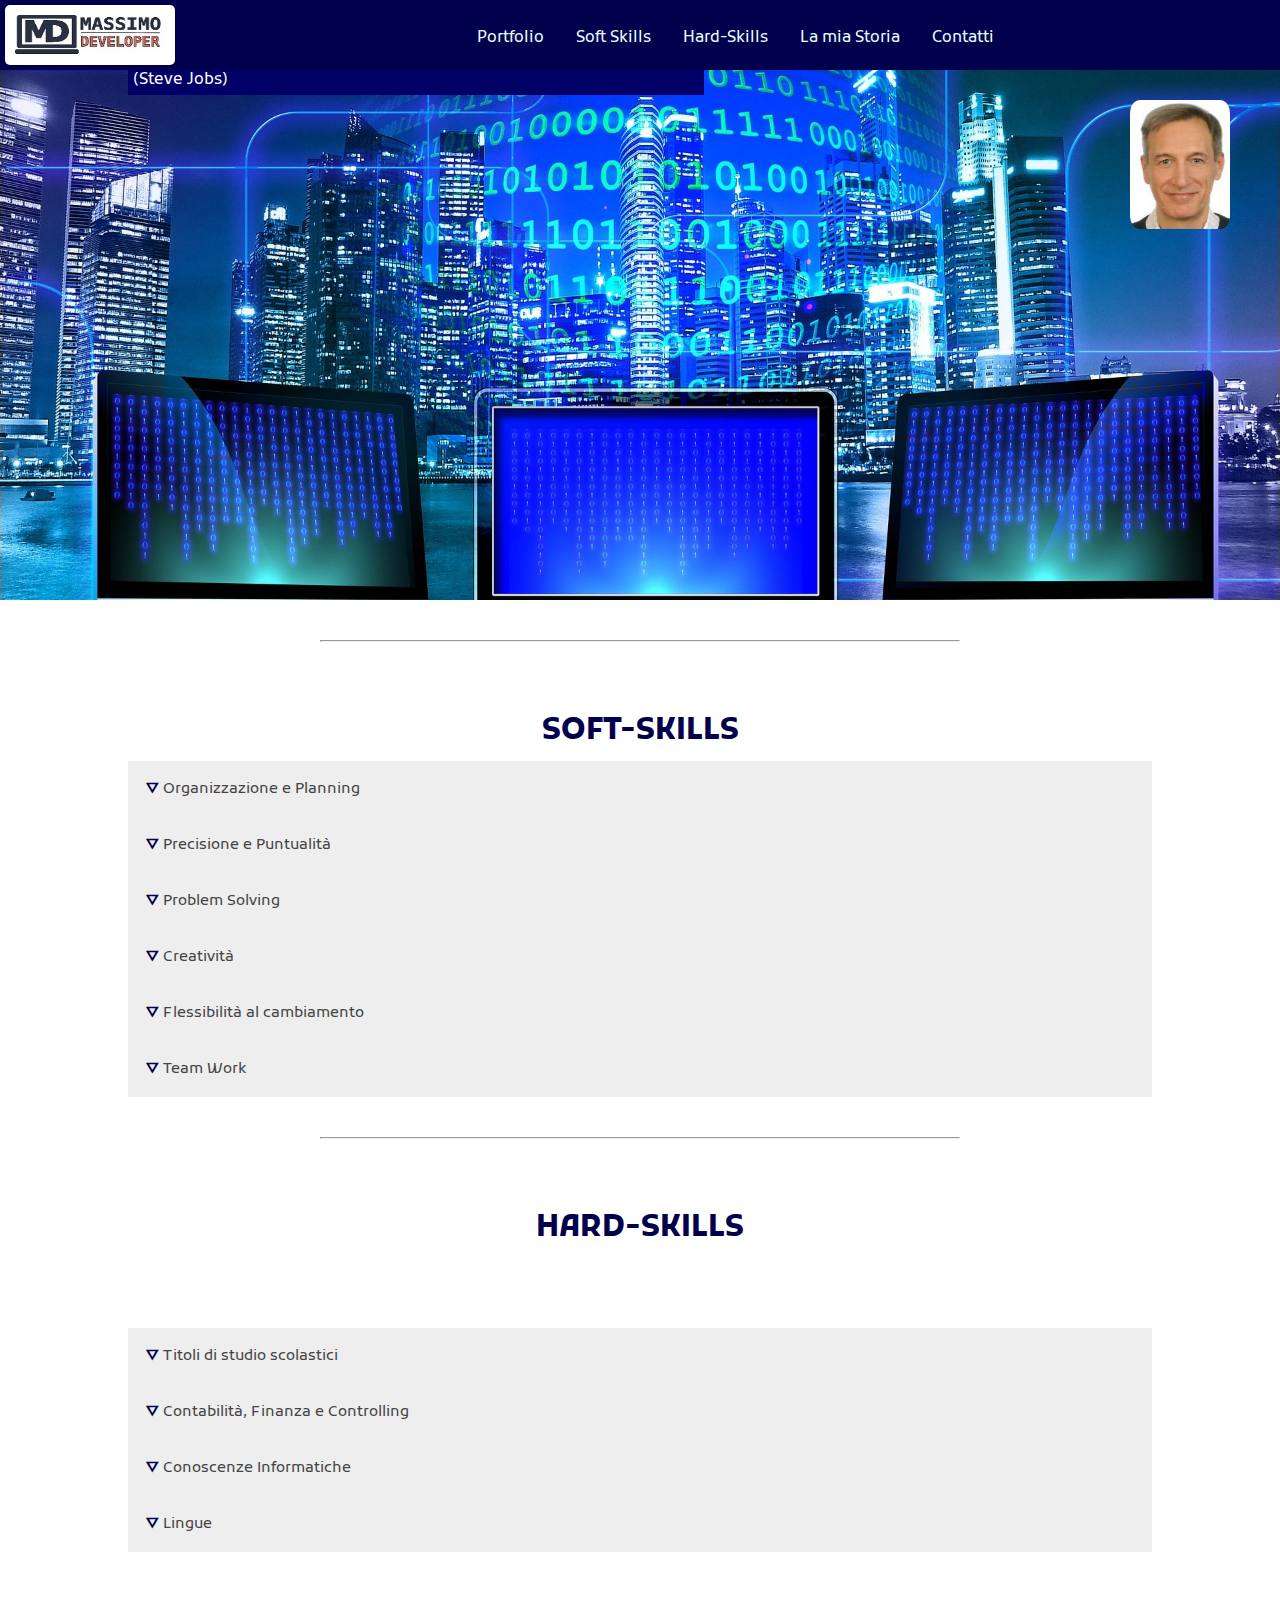
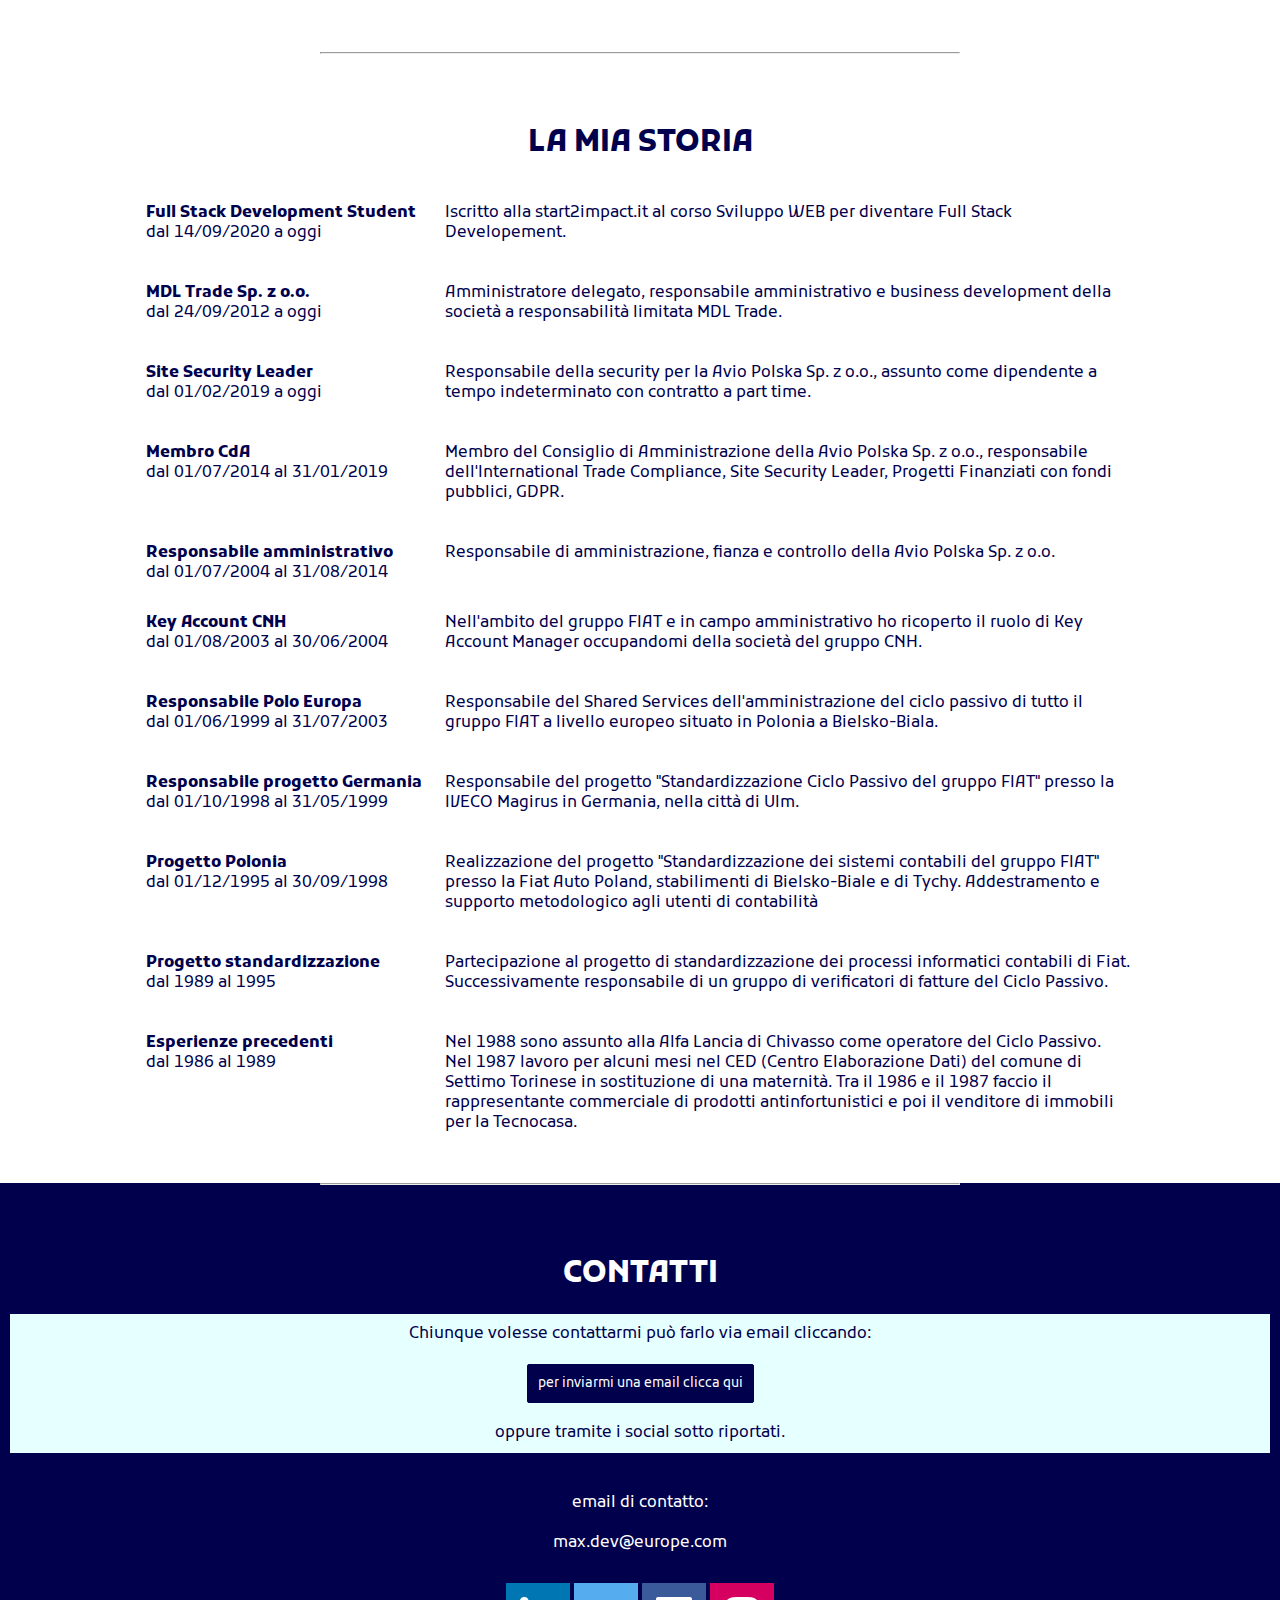
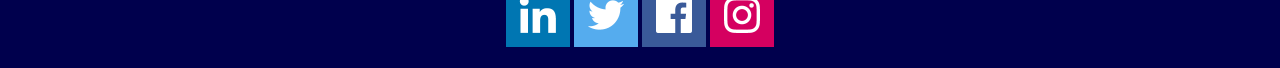
<file: index.html>
<!DOCTYPE html>
<html lang="it">
<head>
	<meta charset="utf-8">
	<meta name="viewport" content="width=device-width, initial-scale=1">
	<meta name="description" content="Pagina Personale di Massimo Dattero">
  
  <link rel="stylesheet" type="text/css" href="massimo.css">
  
  <!-- FAVICON  -->
	<link rel="shortcut icon" href="immagini/faviconM.ico" type="image/x-icon">
  
  <!-- Google Font Kufam -->  
  <link href="https://fonts.googleapis.com/css2?family=Kufam&display=swap" rel="stylesheet">
  
	<title>Massimo Dattero</title>

</head>

<body>

  <nav class="navigation">
    <a href="index.html"><img src="immagini/logo-Massimo-Developer-sfondo-rosso-200px.jpg" alt="logo Massimo Dattero WEB Developer" width="170" height="60" id="logo"></a>>
    <div id="menu">
      <a href="portfolio.html" target="_blank" class="closeMenu">Portfolio</a>
      <a href="#soft-skills" class="closeMenu">Soft Skills</a>
      <a href="#hard-skills" class="closeMenu">Hard-Skills</a>
      <a href="#storia" class="closeMenu">La mia Storia</a>
      <a href="#contatti" class="closeMenu">Contatti</a>
    </div>
    <span class="tre-righe" id="ics"> &#8801 </span>
  </nav>
  
  <main>
  
    <div class="main-sopra">
      <img src="immagini/fotoMassimo.jpg" title="Foto di Massimo" alt="Foto di Massimo in primo piano" class="fotoMassimo">
    </div>
    
    <div class="aforismi">
    
      <p><cite>"Dobbiamo avere il coraggio di seguire il nostro cuore e la nostra intuizione. In qualche modo, essi sanno
      che cosa vogliamo realmente diventare. Tutto il resto è secondario."</cite><br>(Steve Jobs)</p>
  
    </div> 
    
  </main>
  
  <section id="soft-skills">
  <hr>
    
  
    <h3>Soft-Skills</h3>
    
    <!-- accordion - collaps - descrizione soft-skills-->
  
    <div class="accordion-generale">
    
      <button class="accordion"><span class="symbol"> &#9947 </span> Organizzazione e Planning</button>
      <div class="pannello">
        <p class="testo-pannello">
          Il tempo è probabilmente la risorsa più diffusa al mondo perché è a disposizione di tutti, ma è anche quella che ci manca
          sempre per fare tutto ciò che vogliamo fare nell’arco della nostra giornata o magari anche nell’arco della nostra vita. 
          Fare piani concreti ed essere organizzati in modo tale da rispettarli per raggiungere gli obiettivi che ci si è posti, 
          credo che sia una delle mie soft skills più utili.<br><br>
          <span>Grazie alla mia buona organizzazione e visione chiara degli obiettivi
          da raggiungere, difficilmente non li raggiungo.</span>
        </p>
      </div>
      
      <button class="accordion"><span class="symbol"> &#9947 </span>Precisione e Puntualità</button>
      <div class="pannello">
        <p class="testo-pannello">
           Il rispetto delle persone si ottiene mantenendo la parola data. Giungere in un luogo al momento stabilito è una forma
           di rispetto verso il prossimo, ma significa anche mantenere la parola data. Anche l’essere preciso nel fare quello che
           si deve al momento giusto è una forma di puntualità. <br><br>
           <span>Mi impegno sempre per completare i lavori che mi vengono affidati
           con la puntualità e la precisione richiesti.</span>
        </p>
      </div>

      <button class="accordion"><span class="symbol"> &#9947 </span>Problem Solving</button> 
      <div class="pannello">
        <p class="testo-pannello">
            Nell’attività lavorativa si incontrano innumerevoli problemi. Alcuni sono facili da risolvere, alcuni addirittura
            si risolvono da soli, ma se si incontra un problema serio, esso va risolto. Se non ci si riesce da soli ci si rivolge
            ai colleghi. Se il problema non si risolve con l’aiuto dei colleghi, esso va scalato e presentato
            ai livelli superiori della gerarchia, se si lavora un’organizzazione gerarchica. Se il problema non si riesce a risolvere
            con le risorse interne, si cerca all’esterno. Comunque il problema serio va risolto.<br><br>
            <span>Credo di avere un buon livello di problem solving.</span>
        </p>
      </div>

      <button class="accordion"><span class="symbol"> &#9947 </span>Creatività</button>
      <div class="pannello">
        <p class="testo-pannello">
            La creatività è una soft skill legata al Problem Solving da un rapporto di parentela stretta. Senza la creatività è
            quasi impossibile risolvere i problemi. Ma la creatività può aiutare molto anche a migliorare i processi rendendoli 
            più snelli e smart. <br><br>
            <span>Mi piace aggiungere un tocco di creatività in ciò che faccio.</span>
        </p>
      </div>
      
      <button class="accordion"><span class="symbol"> &#9947 </span>Flessibilità al cambiamento</button>
      <div class="pannello">
        <p class="testo-pannello">
            Mi piacciono i cambiamenti. Sia nella vita lavorativa che nella vita privata. Ogni cambiamento è sempre ben accetto. 
            Ho la capacità di abituarmi e adattarmi velocemente ai nuovi ambienti e alle nuove situazioni. <br><br>
            <span>Ritengo che i cambiamenti mantengano la mente viva, pronta e allenata agli imprevisti.</span>
        </p>
      </div>

      <button class="accordion"><span class="symbol"> &#9947 </span>Team Work</button>
      <div class="pannello">
        <p class="testo-pannello">
            Due persone sono più forti di una. Dieci persone sono più forti di due. I team ben oliati, organizzati e collaborativi
            sono una garanzia di successo per le organizzazioni. <br><br>
            <span>Il mio carattere pacifico, conciliante e amichevole mi consente d'inserirmi e lavorare nei Team con facilità.</span>
        </p>
      </div>

    </div>
  
  </section>
  
  <section id="hard-skills">
    <hr>
    
    <h3 class="accordion-hard">Hard-Skills</h3>
    
    <!-- accordion  -->
  
    <div class="accordion-generale">
    
      <button class="accordion"><span class="symbol"> &#9947 </span>Titoli di studio scolastici</button>
      <div class="pannello">
        <p class="testo-pannello">
          Diploma di ragioneria. <br><br>
          Laurea di primo livello in ECONOMIA AZIENDALE conseguita tramite l'univesità a distanza UNINETTUNO con voto 98/110.
        </p>
      </div>
      
      <button class="accordion"><span class="symbol"> &#9947 </span>Contabilità, Finanza e Controlling</button>
      <div class="pannello">
        <p class="testo-pannello">
           Essendo stato responsabile amministrativo per dieci anni e avendo lavorato per oltre vent'anni in ambito amministrativo,
           ho avuto modo di mettere in pratica quanto studiato a scuola. Conosco abbastanza bene la contabilità, la finanza
           e il controlling.
        </p>
      </div>
      
      <button class="accordion"><span class="symbol"> &#9947 </span>Conoscenze Informatiche</button> 
      <div class="pannello">
        <h4 class="titolo-livello-info">Livello conoscenze informatiche</h4>
          <div class="blocco-materia">
            <div class="materia">
              <h5>HTML(5)</h5>
            </div>
            <div class="livello">
              <p class="simbolo"> &#127773 &#127773 &#127773 &#127773 &#127770 </p>
            </div>
          </div>
          <div class="blocco-materia">
            <div class="materia">
              <h5>CSS(3)</h5>
            </div>
            <div class="livello">
              <p class="simbolo"> &#127773 &#127773 &#127773 &#127773 &#127770 </p>
            </div>
          </div>
          <div class="blocco-materia">
            <div class="materia">
              <h5>JavaScript</h5>
            </div>
            <div class="livello">
              <p class="simbolo"> &#127773 &#127773 &#127773 &#127770 &#127770 </p>
            </div>
          </div>
          <div class="blocco-materia">
            <div class="materia">
              <h5>Jquery</h5>
            </div>
            <div class="livello">
              <p class="simbolo"> &#127773 &#127773 &#127770 &#127770 &#127770 </p>
            </div>
          </div>
          <div class="blocco-materia">
            <div class="materia">
              <h5>React</h5>
            </div>
            <div class="livello">
              <p class="simbolo"> &#127773 &#127773 &#127770 &#127770 &#127770 </p>
            </div>
          </div>
          <div class="blocco-materia">
            <div class="materia">
              <h5>GIT</h5>
            </div>
            <div class="livello">
              <p class="simbolo"> &#127773 &#127770 &#127770 &#127770 &#127770 </p>
            </div>
          </div>
          <div class="blocco-materia">
            <div class="materia">
              <h5>Github</h5>
            </div>
            <div class="livello">
              <p class="simbolo"> &#127773 &#127773 &#127770 &#127770 &#127770 </p>
            </div>
          </div>
          <div class="blocco-materia">
            <div class="materia">
              <h5>Bootstrap</h5>
            </div>
            <div class="livello">
              <p class="simbolo"> &#127773 &#127773 &#127770 &#127770 &#127770 </p>
            </div>
          </div>
          <div class="blocco-materia">
            <div class="materia">
              <h5>Sass</h5>
            </div>
            <div class="livello">
              <p class="simbolo"> &#127773 &#127770 &#127770 &#127770 &#127770 </p>
            </div>
          </div>
          <div class="blocco-materia">
            <div class="materia">
              <h5>WorldPress</h5>
            </div>
            <div class="livello">
              <p class="simbolo"> &#127773 &#127773 &#127770 &#127770 &#127770 </p>
            </div>
          </div>
          <div class="blocco-materia">
            <div class="materia">
              <h5>PHP</h5>
            </div>
            <div class="livello">
              <p class="simbolo"> &#127773 &#127773 &#127773 &#127770 &#127770 </p>
            </div>
          </div>
          <div class="blocco-materia">
            <div class="materia">
              <h5>MySQL</h5>
            </div>
            <div class="livello">
              <p class="simbolo"> &#127773 &#127773 &#127773 &#127770 &#127770 </p>
            </div>
          </div>
          <div class="blocco-materia">
            <div class="materia">
              <h5>Ruby on Rails</h5>
            </div>
            <div class="livello">
              <p class="simbolo"> &#127773 &#127770 &#127770 &#127770 &#127770 </p>
            </div>
          </div>
          <br><br>
      </div>

      <button class="accordion"><span class="symbol"> &#9947 </span>Lingue</button> 
      <div class="pannello">
        <p class="testo-pannello">
        <b>Inglese:</b> è da una vita che studio l'inglese. Oltre a quanto studiato a scuola, ho preso innumerevoli lezioni private,
        ho frequentato innumerevoli corsi di gruppo, ma non ho mai fatto esami ufficiali per prendere dei certificati. Ritengo
        che il mio livello di inglese sia BUONO.
        <br>
        <b>Francese:</b> studiato a scuola e all'università, sono arrivato a un buon livello di conoscenza, ma non avendolo usato
        lo sto perdendo.
        <br>
        <b>Polacco:</b> vivo in Polonia da più di vent'anni. Riesco a gestire conversazioni fluenti in polacco senza problemi.</p>
        <br><br>
        <h4 class="titolo-livello">Livello lingue</h4>
        <div class="blocco-materia">
          <div class="materia">
            <h5>ITALIANO: madre lingua</h5>
          </div>
          <div class="livello">
            <p class="simbolo"> &#127773 &#127773 &#127773 &#127773 &#127773 </p>
          </div>
        </div>
        <div class="blocco-materia">
          <div class="materia">
            <h5>INGLESE: buono</h5>
          </div>
          <div class="livello">
            <p class="simbolo"> &#127773 &#127773 &#127773 &#127773 &#127770 </p>
          </div>
        </div>
        <div class="blocco-materia">
          <div class="materia">
            <h5>POLACCO: buono</h5>
          </div>
          <div class="livello">
            <p class="simbolo"> &#127773 &#127773 &#127773 &#127773 &#127770 </p>
          </div>
        </div>
        <div class="blocco-materia">
          <div class="materia">
            <h5>FRANCESE: migliorabile</h5>
          </div>
          <div class="livello">
            <p class="simbolo"> &#127773 &#127773 &#127770 &#127770 &#127770 </p>
          </div>
        </div>
        <br><br>
      </div>
           
    </div>
  
  </section>
  
  <section id="storia">
    <hr>
    
    <h3>La mia storia</h3>
    
    <div class="storia">
    
      <div class="contenitore-sezione-storia">
        <div class="blocco-titolo-data">
          <h4 class="titolo-sezione">Full Stack Development Student</h4>
          <p>dal 14/09/2020 a oggi</p>
        </div>
        <div class="testo-sezione-storia">
          <p class="testo-sezione">Iscritto alla start2impact.it al corso Sviluppo WEB per diventare Full Stack Developement.</p>
        </div>
      </div>
      
      <div class="contenitore-sezione-storia">
        <div class="blocco-titolo-data">
          <h4 class="titolo-sezione">MDL Trade Sp. z o.o.</h4>
          <p>dal 24/09/2012 a oggi</p>
        </div>
        <div class="testo-sezione-storia">
          <p class="testo-sezione">Amministratore delegato, responsabile amministrativo e business development della società
          a responsabilità limitata MDL Trade.</p>
        </div>
      </div>
        
      <div class="contenitore-sezione-storia">
        <div class="blocco-titolo-data">
          <h4 class="titolo-sezione">Site Security Leader</h4>
          <p>dal 01/02/2019 a oggi</p>
        </div>
        <div class="testo-sezione-storia">
          <p class="testo-sezione">Responsabile della security per la Avio Polska Sp. z o.o., assunto come dipendente a tempo
          indeterminato con contratto a part time.</p>
        </div>
      </div>
      
      <div class="contenitore-sezione-storia">
        <div class="blocco-titolo-data">
          <h4 class="titolo-sezione">Membro CdA</h4>
          <p>dal 01/07/2014 al 31/01/2019</p>
        </div>
        <div class="testo-sezione-storia">
          <p class="testo-sezione">Membro del Consiglio di Amministrazione della Avio Polska Sp. z o.o., responsabile dell'International
          Trade Compliance, Site Security Leader, Progetti Finanziati con fondi pubblici, GDPR.</p>
        </div>
      </div>
      
      <div class="contenitore-sezione-storia">
        <div class="blocco-titolo-data">
          <h4 class="titolo-sezione">Responsabile amministrativo</h4>
          <p>dal 01/07/2004 al 31/08/2014</p>
        </div>
        <div class="testo-sezione-storia">
          <p class="testo-sezione">Responsabile di amministrazione, fianza e controllo della Avio Polska Sp. z o.o.</p>
        </div>
      </div>
        
      <div class="contenitore-sezione-storia">
        <div class="blocco-titolo-data">
          <h4 class="titolo-sezione">Key Account CNH</h4>
          <p>dal 01/08/2003 al 30/06/2004</p>
        </div>
        <div class="testo-sezione-storia">
          <p class="testo-sezione">Nell'ambito del gruppo FIAT e in campo amministrativo ho ricoperto il ruolo di Key Account
          Manager occupandomi della società del gruppo CNH.</p>
        </div>
      </div>
      
      <div class="contenitore-sezione-storia">
        <div class="blocco-titolo-data">
          <h4 class="titolo-sezione">Responsabile Polo Europa</h4>
          <p>dal 01/06/1999 al 31/07/2003</p>
        </div>
        <div class="testo-sezione-storia">
          <p class="testo-sezione">Responsabile del Shared Services dell'amministrazione del ciclo passivo di tutto il gruppo
          FIAT a livello europeo situato in Polonia a Bielsko-Biala.</p>
        </div>
      </div>
      
      <div class="contenitore-sezione-storia">
        <div class="blocco-titolo-data">
          <h4 class="titolo-sezione">Responsabile progetto Germania</h4>
          <p>dal 01/10/1998 al 31/05/1999</p>
        </div>
        <div class="testo-sezione-storia">
          <p class="testo-sezione">Responsabile del progetto "Standardizzazione Ciclo Passivo del gruppo FIAT" presso la IVECO
          Magirus in Germania, nella città di Ulm.</p>
        </div>
      </div>
      
      <div class="contenitore-sezione-storia">
        <div class="blocco-titolo-data">
          <h4 class="titolo-sezione">Progetto Polonia</h4>
          <p>dal 01/12/1995 al 30/09/1998</p>
        </div>
        <div class="testo-sezione-storia">
          <p class="testo-sezione">Realizzazione del progetto "Standardizzazione dei sistemi contabili del gruppo FIAT" presso la 
          Fiat Auto Poland, stabilimenti di Bielsko-Biale e di Tychy. Addestramento e supporto metodologico agli utenti di contabilità</p>
        </div>
      </div>
      
      <div class="contenitore-sezione-storia">
        <div class="blocco-titolo-data">
          <h4 class="titolo-sezione">Progetto standardizzazione</h4>
          <p>dal 1989 al 1995</p>
        </div>
        <div class="testo-sezione-storia">
          <p class="testo-sezione">Partecipazione al progetto di standardizzazione dei processi informatici contabili di Fiat. 
          Successivamente responsabile di un gruppo di verificatori di fatture del Ciclo Passivo.</p>
        </div>
      </div>
      
      <div class="contenitore-sezione-storia">
        <div class="blocco-titolo-data">
          <h4 class="titolo-sezione">Esperienze precedenti</h4>
          <p>dal 1986 al 1989</p>
        </div>
        <div class="testo-sezione-storia">
          <p class="testo-sezione">Nel 1988 sono assunto alla Alfa Lancia di Chivasso come operatore del Ciclo Passivo. Nel 1987
          lavoro per alcuni mesi nel CED (Centro Elaborazione Dati) del comune di Settimo Torinese in sostituzione di una maternità.
          Tra il 1986 e il 1987 faccio il rappresentante commerciale di prodotti antinfortunistici e poi il venditore di immobili per
          la Tecnocasa.</p>
        </div>
      </div>
      
    </div>
 
  </section>
  
  <section id="contatti">
    <hr>
    
    <h3 class="titolo-contatti">contatti</h3>
    
    <div class="testo-contatti">
      <p>Chiunque volesse contattarmi può farlo via email cliccando:</p>
        <br>
        <button class="bottone"><a href="mailto:max.dev@europe.com">per inviarmi una email clicca qui</a></button>
      </p>
      <br>
      <p>oppure tramite i social sotto riportati.</p>
    </div>
  
  
  
    
    <div class="footer-blocco1">
      <p class="centra">email di contatto:</p>
      <p class="centra">max.dev@europe.com</p>
    </div>
      
      
    
    
    <div class="footer-blocco3">
      <a href="https://www.linkedin.com/in/massimo-dattero-27a70321/" target="_blank" class="social"><img src="immagini/Social-Linkedin.png" alt="logo di Linkedin"></a>
      <a href="https://twitter.com/Massimo32462929" target="_blank" class="social"><img src="immagini/Social-Twitter.png" alt="logo di Twitter"></a>
      <a href="https://www.facebook.com/massimo.dattero.73" target="_blank" class="social"><img src="immagini/Social-Facebook.png" alt="logo di Facebook"></a>
      <a href="https://www.instagram.com/massimo.eu/" target="_blank" class="social"><img src="immagini/Social-Instagram.png" alt="logo di Instagram"></a>
    </div>
    
  </section>

<script src="massimo.js"></script>


</body>
</html>
</file>
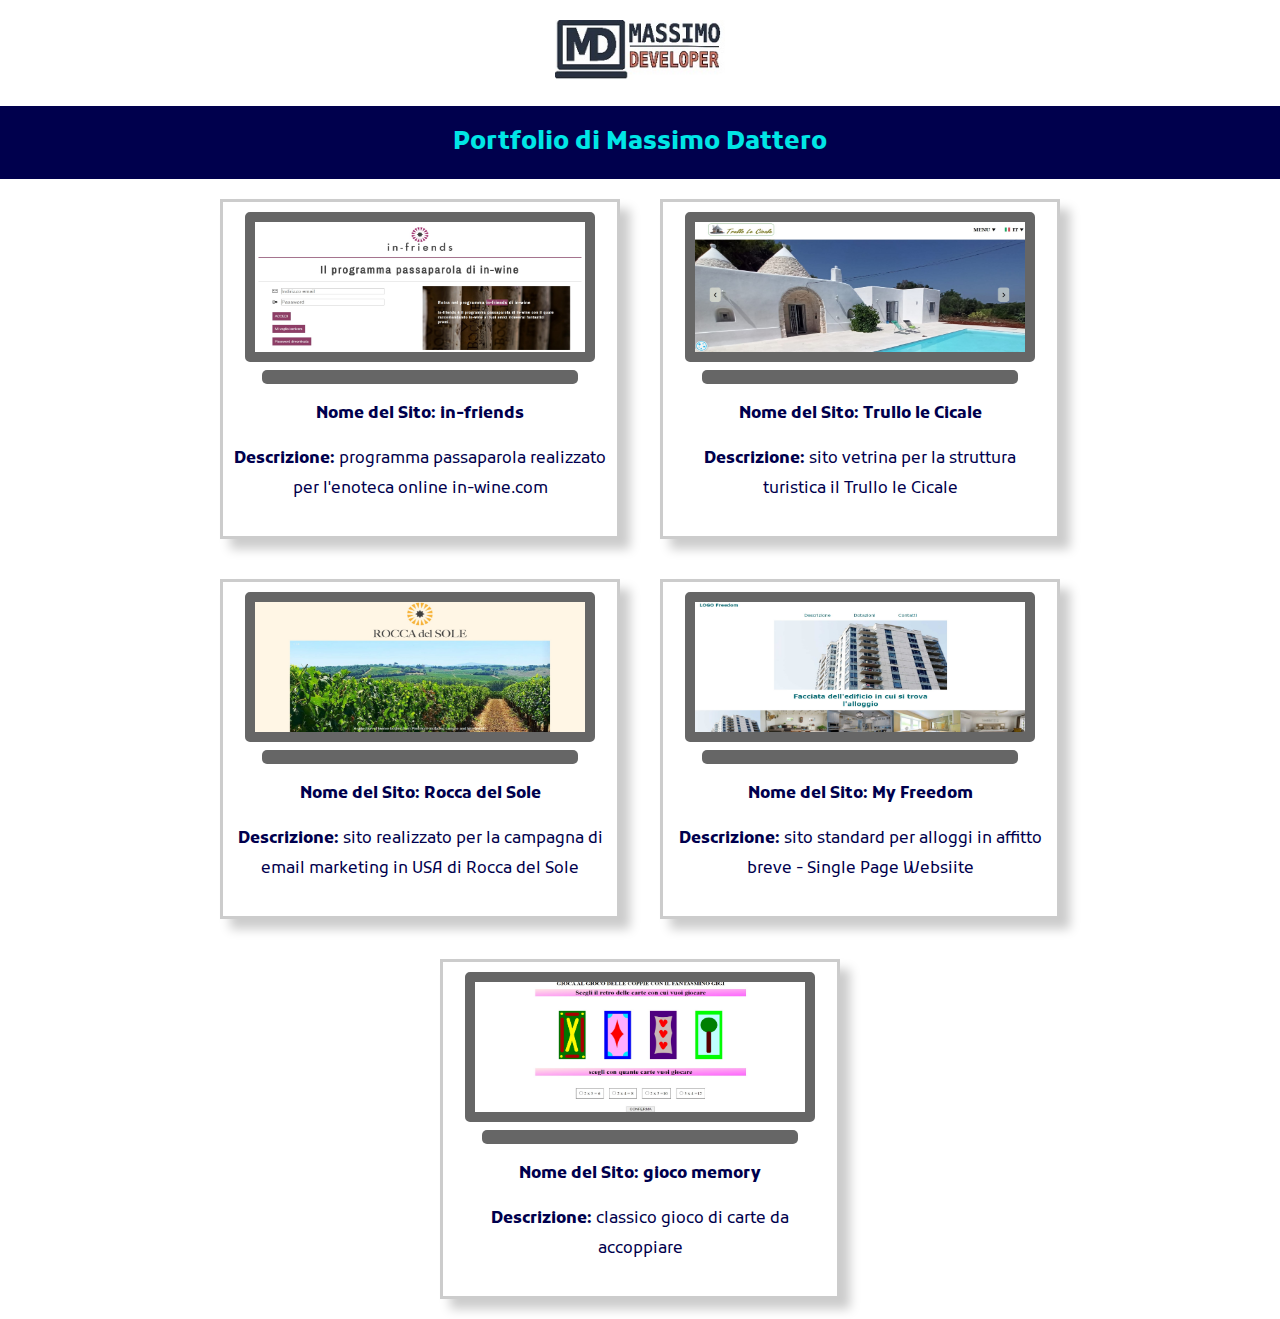
<file: portfolio.html>
<!DOCTYPE html>
<html lang="it">
<head>
	<meta charset="utf-8">
	<meta name="viewport" content="width=device-width, initial-scale=1">
	<meta name="description" content="Pagina Personale di Massimo Dattero - portfolio">
  
  <link rel="stylesheet" type="text/css" href="massimo.css">
  
  <!-- FAVICON  -->
	<link rel="shortcut icon" href="immagini/faviconM.ico" type="image/x-icon">
  
  <!-- Google Font Kufam -->  
  <link href="https://fonts.googleapis.com/css2?family=Kufam&display=swap" rel="stylesheet">
  
	<title>Massimo Dattero - portfolio</title>

</head>

<body>

  <div class="navigation-portfolio">
    <a href="index.html"><img src="immagini/logo-Massimo-Developer-sfondo-rosso-200px.jpg" alt="logo Massimo Dattero WEB Developer" width="170" height="60" class="logo-portfolio"></a>
    <h1 class="portfolio-title">Portfolio di Massimo Dattero</h1>
  </div>
  
  <div class="img-container">
  
    <div class="box-card">
      <a href="https://www.roccadelsole.com/in-friends/" target="_blank">
      <img src="immagini/cover-in-friends.jpg" alt="link a in-firends" width="350" height="150" class="img-card">
      </a>
      <div class="keyboard"></div>
      <h4 class="site-name">Nome del Sito: in-friends</h4>
      <p class="description"><b>Descrizione:</b> programma passaparola realizzato per l'enoteca online in-wine.com</p>
    </div>
    
    <div class="box-card">
      <a href="https://www.trullolecicale.com/" target="_blank">
      <img src="immagini/cover-trullo-le-cicale.jpg" alt="link al trullo le cicale" width="350" height="150" class="img-card">
      </a>
      <div class="keyboard"></div>
      <h4 class="site-name">Nome del Sito: Trullo le Cicale</h4>
      <p class="description"><b>Descrizione:</b> sito vetrina per la struttura turistica il Trullo le Cicale</p>
    </div>
    
    <div class="box-card">
      <a href="https://www.roccadelsole.com/" target="_blank">
      <img src="immagini/cover-rocca-del-sole.jpg" alt="link al sito rocca del sole" width="350" height="150" class="img-card">
      </a>
      <div class="keyboard"></div>
      <h4 class="site-name">Nome del Sito: Rocca del Sole</h4>
      <p class="description"><b>Descrizione:</b> sito realizzato per la campagna di email marketing in USA di Rocca del Sole</p>
    </div>
    
    <div class="box-card">
      <a href="https://massimo-it.github.io/AlloggioFreedom/index.html" target="_blank">
      <img src="immagini/cover-myfreedom.jpg" alt="link al sito my freedom" width="350" height="150" class="img-card">
      </a>
      <div class="keyboard"></div>
      <h4 class="site-name">Nome del Sito: My Freedom</h4>
      <p class="description"><b>Descrizione:</b> sito standard per alloggi in affitto breve - Single Page Websiite</p>
    </div>
    
    <div class="box-card">
      <a href="https://massimo-it.github.io/gioco-memory-gigi/" target="_blank">
      <img src="immagini/cover-memory.jpg" alt="link al sito del gioco memory" width="350" height="150" target="_blank" class="img-card">
      </a>
      <div class="keyboard"></div>
      <h4 class="site-name">Nome del Sito: gioco memory</h4>
      <p class="description"><b>Descrizione:</b> classico gioco di carte da accoppiare</p>
    </div>
    
  </div>
</body>
</html>
</file>
<file: massimo.css>
/* CSS style per il sito personale di Massimo Dattero */

/* impostazioni generali */

* {
  margin: 0;
  padding: 0;
  box-sizing: border-box;
  font-family: 'Kufam', cursive;
  color: #00004d;
}

a:link {
  text-decoration: none;
}

span {
  font-weight: bold;
}

h3 {
  text-align: center;
  text-transform: uppercase;
  font-size: 30px;
}

hr {
  width: 50%;
  margin: 40px auto;
}

h3 {
  padding: 10px;
}

/* navigation barr */

nav {
  position: fixed;
  width: 100%;
  top: 0;
  background-color: #00004d;
  z-index: 2;
  height: 70px;
}

#logo {
  padding: 10px;
  margin: 5px;
  background-color: white;
  border-radius: 5px;
}

#logo a:hover {
  cursor: pointer;
}

#menu a {
  color: rgb(230, 255, 255);
  background-color: #00004d;
  display: block;
  padding: 10px 16px;
}

#menu {
  display: none;
  margin-top: -7px;
}

.tre-righe {
  color: #ffffff;
  position: absolute;
  padding: 5px 16px;
  font-size: 30px;
  right: 10px;
  top: 10px;
}

.tre-righe:hover {
  cursor: pointer;
}

#menu a:hover {
  background-color: rgb(0, 230, 230);
  color: #00004d;
}

/* pagina home */

main {
  background-image: url("immagini/background-image.jpg");
  background-repeat: no-repeat;
  background-size:cover;
  background-position: center;
  width: 100%;
  height: 600px;
  overflow: hidden;
  z-index: -1;
}

.fotoMassimo {
  width: 100px;
  border-radius: 10%;
  position: absolute;
  top: 100px;
  right: 50px;
}

@keyframes nome-animazione {
	0% {top: 0px; opacity: 0%}
	100% {top: 40%; opacity: 100%}
}

.aforismi {
  position: absolute;
  width: 60%;
  animation: nome-animazione 2s forwards;
  left: 10%;
  z-index: 1
}



.aforismi p {
  color: white;
  background-color: #000066;
  padding: 5px;
}

cite {
  color: white;
}

/* sezione soft skills e hard skills */

#hard-skills {
  margin-bottom: 100px;
}

.accordion-hard {
  padding-bottom: 80px;
}

.simbolo {
  padding-right: 5px;
}

h3 {
  margin-top: 60px;
}

.hard {
  position: relative;
  top: -50px;
  left: 60%;
}

.accordion {
  background-color: #eee;
  color: #444;
  cursor: pointer;
  padding: 18px;
  width: 100%;
  border: none;
  text-align: left;
  outline: none;
  font-size: 15px;
  transition: 0.4s;
}

.accordion:hover {
  background-color: #ccc; 
}

.pannello {
  padding: 0 18px;
  display: none;
  background-color: white;
  overflow: hidden;
}

.testo-pannello {
  padding: 10px 0;
}

.titolo-livello {
  padding-bottom: 20px;
  text-decoration: underline;
}

.titolo-livello-info {
  padding-bottom: 20px;
  padding-top: 20px;
  text-decoration: underline;
}

.blocco-materia {
  display: flex;
  padding-bottom: 10px;
}

.materia {
  width: 60%;
}

.livello {
  width: 40%;
  font-size: 12px;
}

/* sezione la mia storia */

.storia {
  padding: 0 18px;
  background-color: white;
  width: 80%;
  margin: auto;
}

.contenitore-sezione-storia {
  margin-top: 10px;
}

.titolo-sezione {
  padding-top: 20px;
}

.testo-sezione {
  padding: 10px 3px;
}



/* contatti */

#contatti {
  width: 100%;
  margin: auto;
  background-color: #00004d;
  color: #ffffff;
}

.titolo-contatti {
  color: #ffffff;
}

.testo-contatti {
  margin: 10px;
  padding: 10px;
  text-align: center;
  background-color: rgb(230, 255, 255);
}

.bottone {
  border-radius: 2px;
  padding: 10px;
  background-color: #00004d;
  border: 1px solid #00004d;
}

.bottone a {
  color: white;
}

.bottone:hover {
  background-color: #000080;
}

.footer-blocco1 {
  padding: 20px 0 20px 0;
}

.centra {
  color: white;
  padding: 10px;
  text-align: center;
}

.footer-blocco2 img{
  margin: 10px;
  border-radius: 50%;
  border: 2px solid #00004d;
}

.footer-blocco2 img:hover{
  border: 2px solid white;
}

.social img{
  width: 5%;
  transition: transform .2s;
}

.footer-blocco3 {
  text-align: center;
  padding-bottom: 15px;
}

.social img:hover {
  transform: scale(1.2);
}

/* portfolio */

.navigation-portfolio {
  text-align: center;
}

.logo-portfolio {
  margin: 20px;
}

.portfolio-title {
  background-color: #00004d;
  color: rgb(0, 230, 230);
  padding: 20px;
  font-size: 25px;
  text-align: center;
}

.img-container {
  display: flex;
  flex-wrap: wrap;
}

.box-card {
  width: 90%;
  text-align: center;
  margin: 30px auto;
  box-shadow: 10px 10px 10px #cccccc;
  border: 3px solid #cccccc;
  height: 340px;
}

.img-card {
  border: 10px solid #666666;
  border-radius: 5px;
  margin: 10px 0 1px 0;
}

.img-card:hover {
  animation: shake 0.5s;
}

@keyframes shake {
  0% { transform: translate(1px, 1px) rotate(0deg); }
  10% { transform: translate(-1px, -2px) rotate(-1deg); }
  20% { transform: translate(-3px, 0px) rotate(1deg); }
  30% { transform: translate(3px, 2px) rotate(0deg); }
  40% { transform: translate(1px, -1px) rotate(1deg); }
  50% { transform: translate(-1px, 2px) rotate(-1deg); }
  60% { transform: translate(-3px, 1px) rotate(0deg); }
  70% { transform: translate(3px, 1px) rotate(-1deg); }
  80% { transform: translate(-1px, -1px) rotate(1deg); }
  90% { transform: translate(1px, 2px) rotate(0deg); }
  100% { transform: translate(1px, -2px) rotate(-1deg); }
}

.keyboard {
  width: 80%;
  height: 14px;
  background-color: #666666;
  margin: 1px auto;
  border-radius: 5px;
}

.site-name {
  margin: 20px 5px;
}

.description {
  margin: 10px;
  line-height: 30px;
}

/* media query for screen > 900px  */

@media screen and (min-width: 900px) {
  
  .tre-righe {
    display: none;
  }
  
  #menu {
    display: flex;
    justify-content: center;
    margin: auto;
  }
  
  #menu a {
    padding-bottom: 4px;
  }
  
  .navigation {
    display: flex;
  }
  
  .main-sopra {
    height: 500px;
    width:45%;
  }
  
  .fotoMassimo {
    width: 100px;
  }
  
  .aforismi {
    width: 45%;
    margin-top: 5px;
  }
  
  main {
    display: flex;
  }
  
  .immagini-storia {
  width: 30%;
  }
  
  .materia {
  width: 30%;
  }

  .livello {
  width: 20%;
  }
  
  .contenitore-sezione-storia {
    display: flex;
  }
  
  .blocco-titolo-data {
    width: 30%;
  }
  
  .testo-sezione-storia {
    width: 70%;
    padding-top: 10px;
  }
  
  .accordion-generale {
    width: 80%;
    margin: auto;
  }
  
  .livello {
  font-size: 18px;
  }
  
  .img-container {
    justify-content: center;
  }
  .box-card {
    width: 400px;
    margin: 20px;
  }

  
}
</file>
